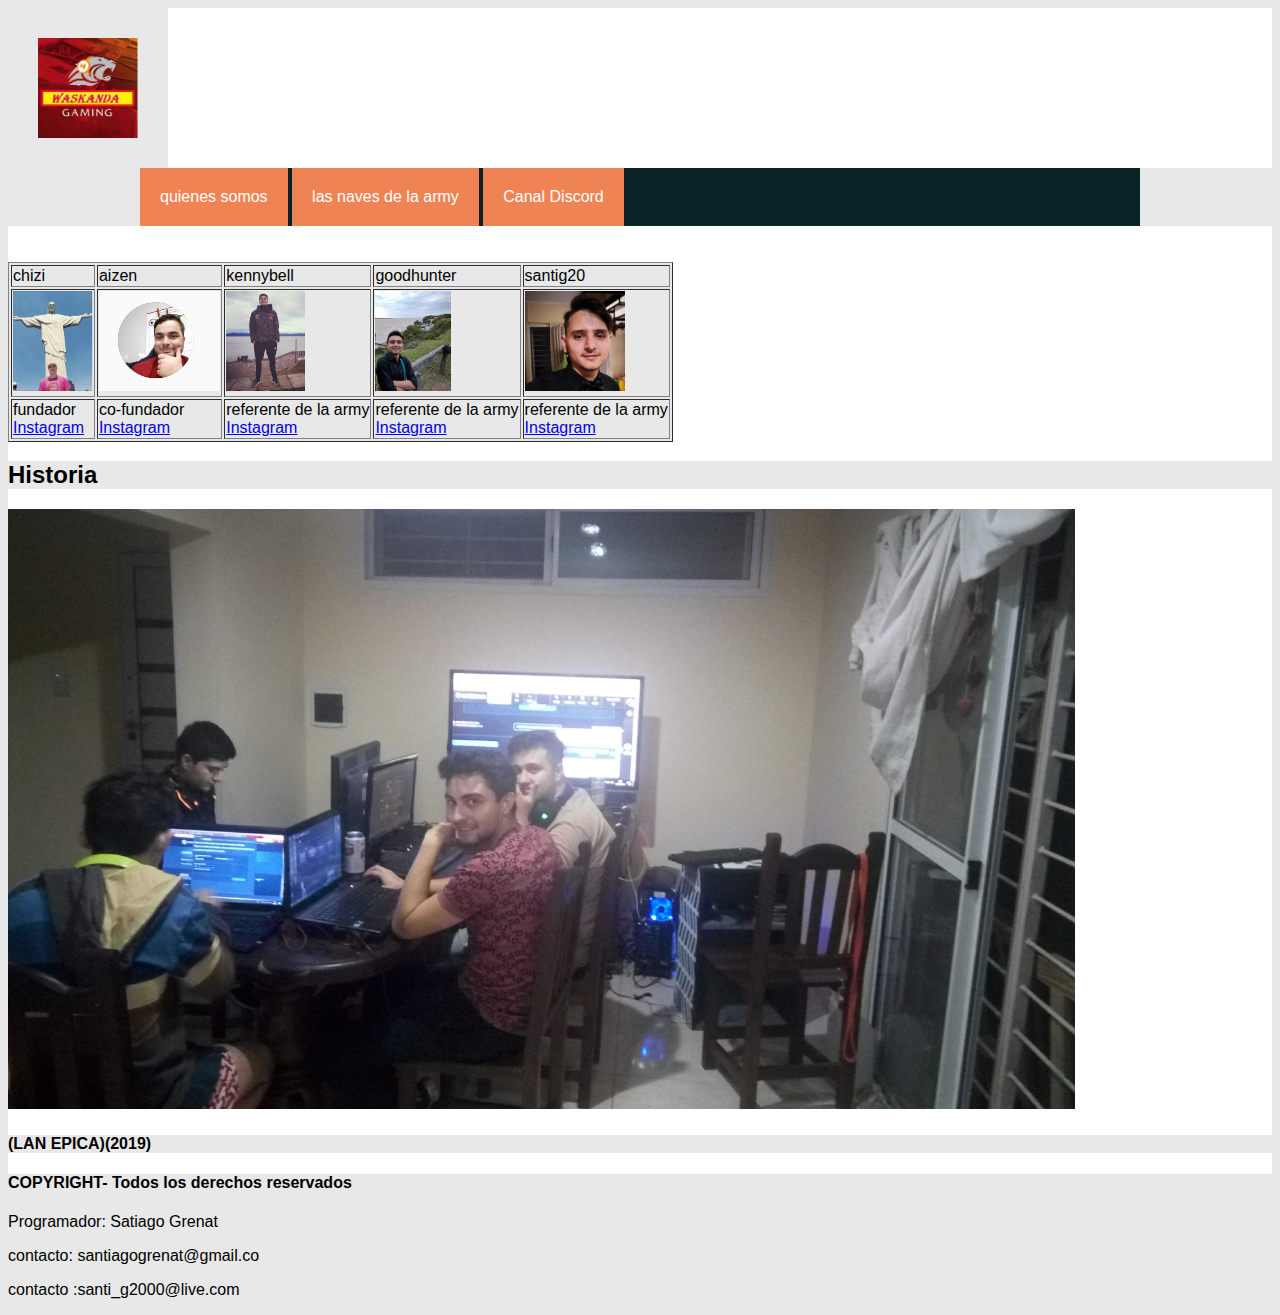
<file: index.html>
<!DOCTYPE html>
<html lang="ES">
<meta charset="utf-8">
<link rel="icon" href="imagenes/logo.ico">
<link rel="stylesheet" type="text/css" href="estilo.css">
<link rel="preconnect" href="https://fonts.gstatic.com">

<link rel="preconnect" href="https://fonts.gstatic.com">
<link href="https://fonts.googleapis.com/css2?family=Open+Sans:wght@600&display=swap" rel="stylesheet">
	<title>WASKANDA  ARMY</title>
</head>
<body>
 <img src="imagenes/logo.jpg" alt="logo-pagina" class="logo">

    
<div >
	<ul class="navmain">
    
     
     	<li class=""><a href="sobrenosotros.html"> quienes somos</a></li>
     	<li class=""><a href="machinesdelaarmy.html"> las naves de la army</a></li>
     	<li class=""><a href="discord.html"> Canal Discord</a></li>


     </ul>


    

     </div>
     

<br><br><table border="1">
	<tr>
		<td>chizi</td>
		<td>aizen</td>
		<td>kennybell</td>
		<td>goodhunter</td>
		<td>santig20</td>
	</tr>
<tr>
	<td>
		<img src="imagenes/chizi.jpg" height="100px">
	</td>
	<td>
		<img src="imagenes/miqueas.jpg" height="100px">
	</td>
	<td>
		<img src="imagenes/julian.jpg" height="100px">
	</td>
	<td>
		<img src="imagenes/branco.jpg" height="100px">
	</td>
	<td>
		<img src="imagenes/santi.jpg" height="100px">
	</td>
</tr>
<tr>
	<td>fundador <br>
		<a href="https://www.instagram.com/sanchez.tomy/">Instagram</a>
	</td>
	<td>co-fundador <br>
		<a href="https://www.instagram.com/miqui_shampu/">Instagram</a>
	</td>
	<td>referente de la army <br>
		<a href="https://www.instagram.com/juliandellana/">Instagram</a>
	</td>
	<td>referente de la army <br>
		<a href="https://www.instagram.com/branco.calderone/">Instagram</a>
	</td>
	<td>referente de la army <br>
		<a href="https://www.instagram.com/santigrenat/">Instagram</a>
	 </td>
</tr>


</table>



                       <H2>  Historia
                      </H2>

                      <img src=" imagenes/lan.jpg" height="600px" >
                      <h4>(LAN EPICA)(2019)</h4>

                      <P></P>


                      <footer>
                      	<h4>COPYRIGHT- Todos los derechos reservados</h4>
                      	<p> Programador: Satiago Grenat</p>
                      	<p>contacto: santiagogrenat@gmail.co</p>
						  <p> contacto :santi_g2000@live.com</p>
                      </footer>
</body>
</html>
</file>
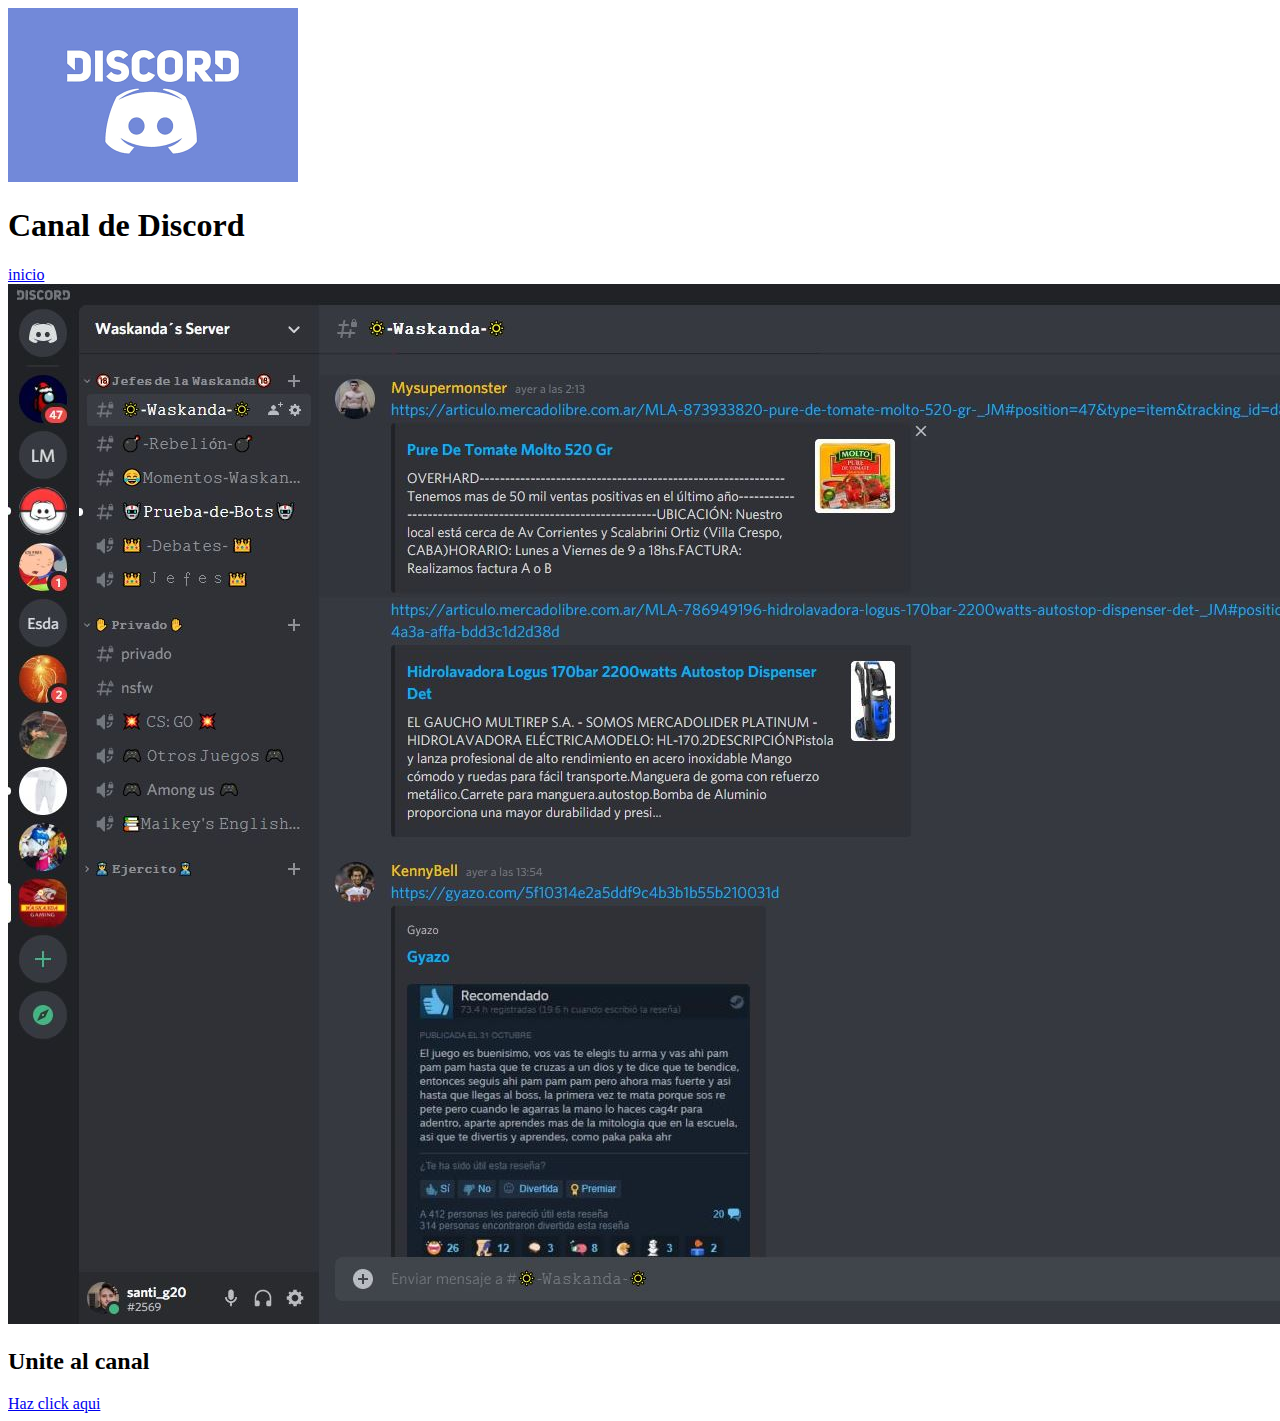
<file: discord.html>
<!DOCTYPE html>
<html lang="ES">
<meta charset="utf-8">
<link rel="icon" href="imagenes/logo.ico">

<head>
	<title>Canal de Discord</title>
</head>
<body>
	<img src=" imagenes/discord1.png">
<h1>Canal de Discord </h1>
<a href="index.html">inicio</a>
<img src="imagenes/discord.jpg">

 

  <h2>Unite al canal</h2>
  <a href="https://discord.gg/VSxy4WQ5" target="_BLANK">Haz click aqui </a>

</body>
</html>
</file>
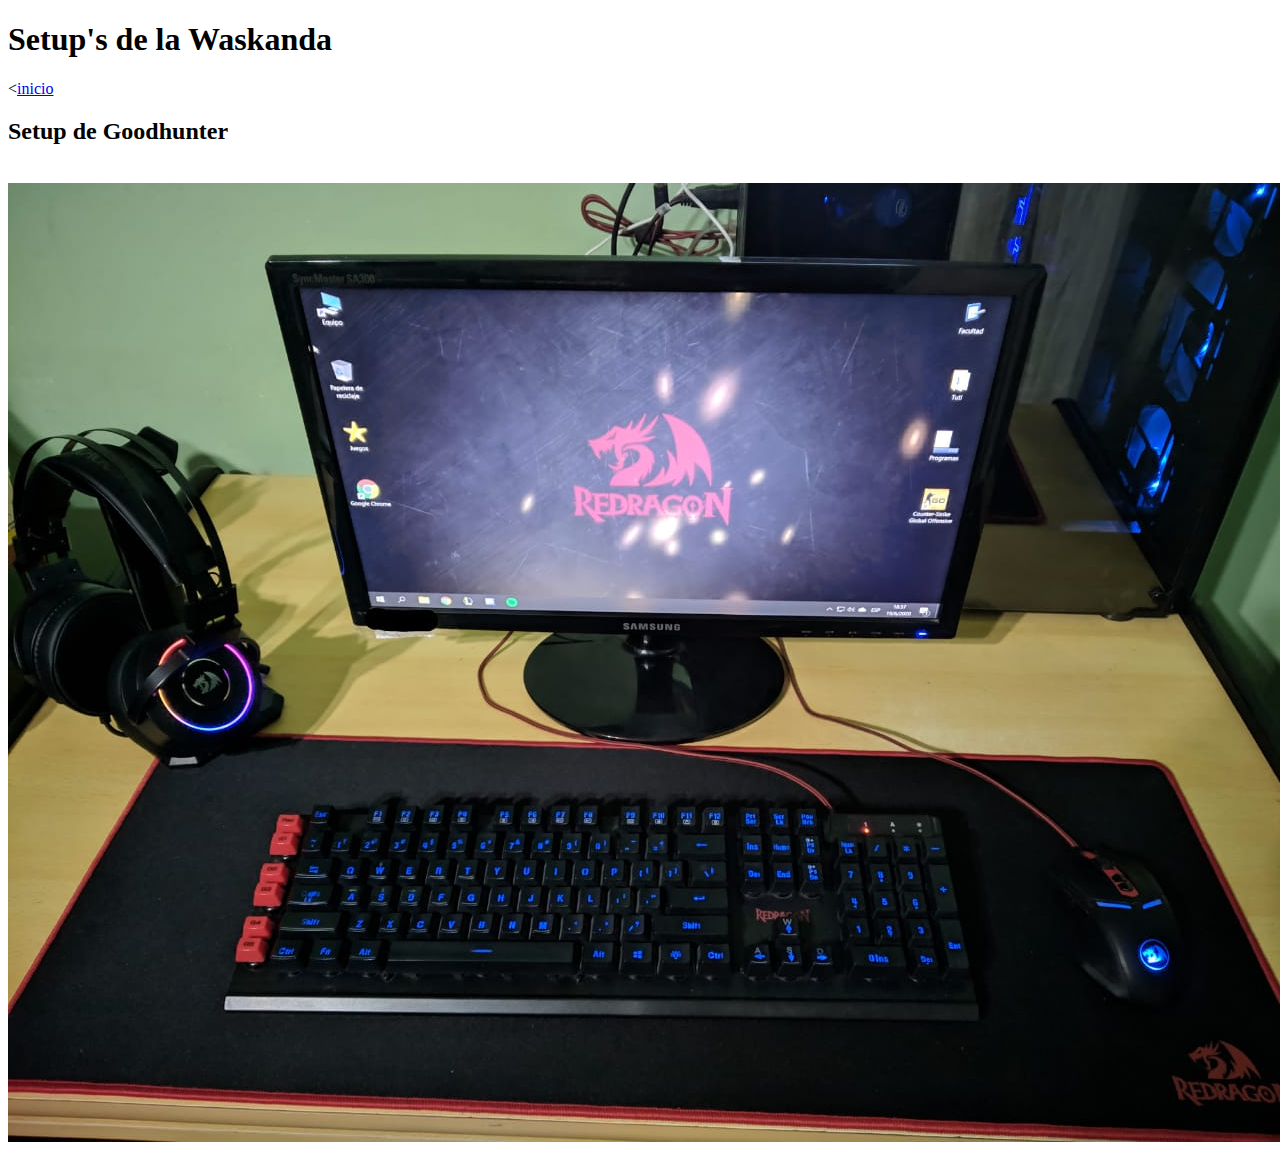
<file: machinesdelaarmy.html>
<!DOCTYPE html>
<html lang="ES">
<meta charset="utf-8">
<link rel="icon" href="imagenes/logo.ico">

<head>
	<title>setup's de la army</title>
</head>
<body>
<h1>Setup's de la Waskanda</h1>
<<a href="index.html">inicio</a <br>


	<h2> Setup de Goodhunter</h2><br>
	<img src="imagenes/setupbranco.jpg">


</body>
</html>
</file>
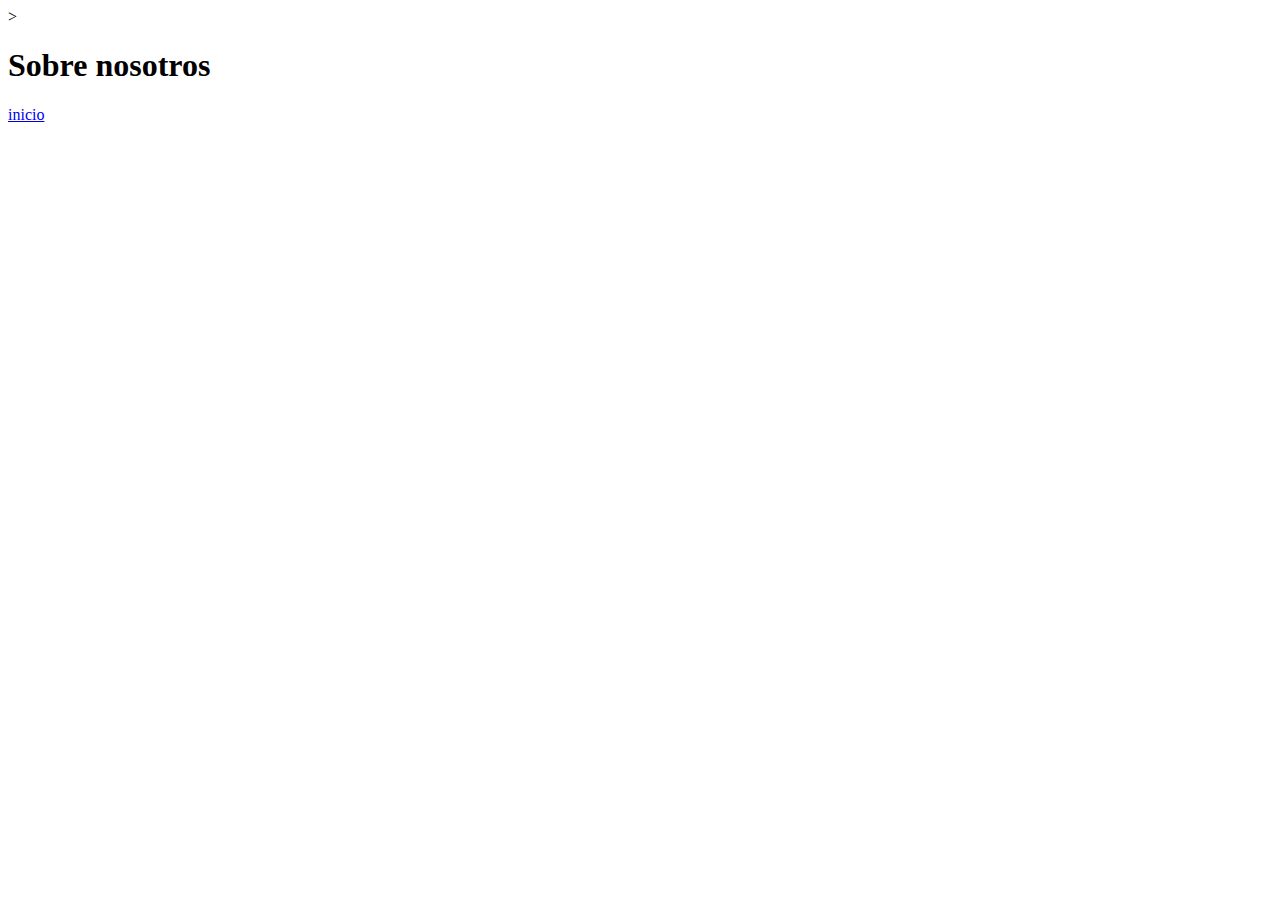
<file: sobrenosotros.html>
<!DOCTYPE html>
<html lang="ES">
<meta charset="utf-8">
<link rel="icon" href="imagenes/logo.ico">

<head>
	<title>Sobre nosotros </title>
	>
</head>
<body>
<h1> Sobre nosotros</h1>
<a href="index.html">inicio</a

</body>
</html>
</file>
<file: estilo.css>
*{
	font-family: arial, helvetica;
	background: #e8e8e8;

}

body {background-color: white;




 }



 .logo{
 	width:100px;
 	
 		display: flex;
 		padding: 30px;

}
 
.navmain{
	list-style: none;
	padding: 0;
	background: #092327;
	width: 90%;
	max-width: 1000px;
	margin: auto;
}

.navmain li a{
	text-decoration: none;
	color: white;
	padding: 20px;
	display: block;
}

.navmain li{
	display: inline-block;
	text-align: center;
}

.navmain li a{
	background: #ef8354;
}
</file>
